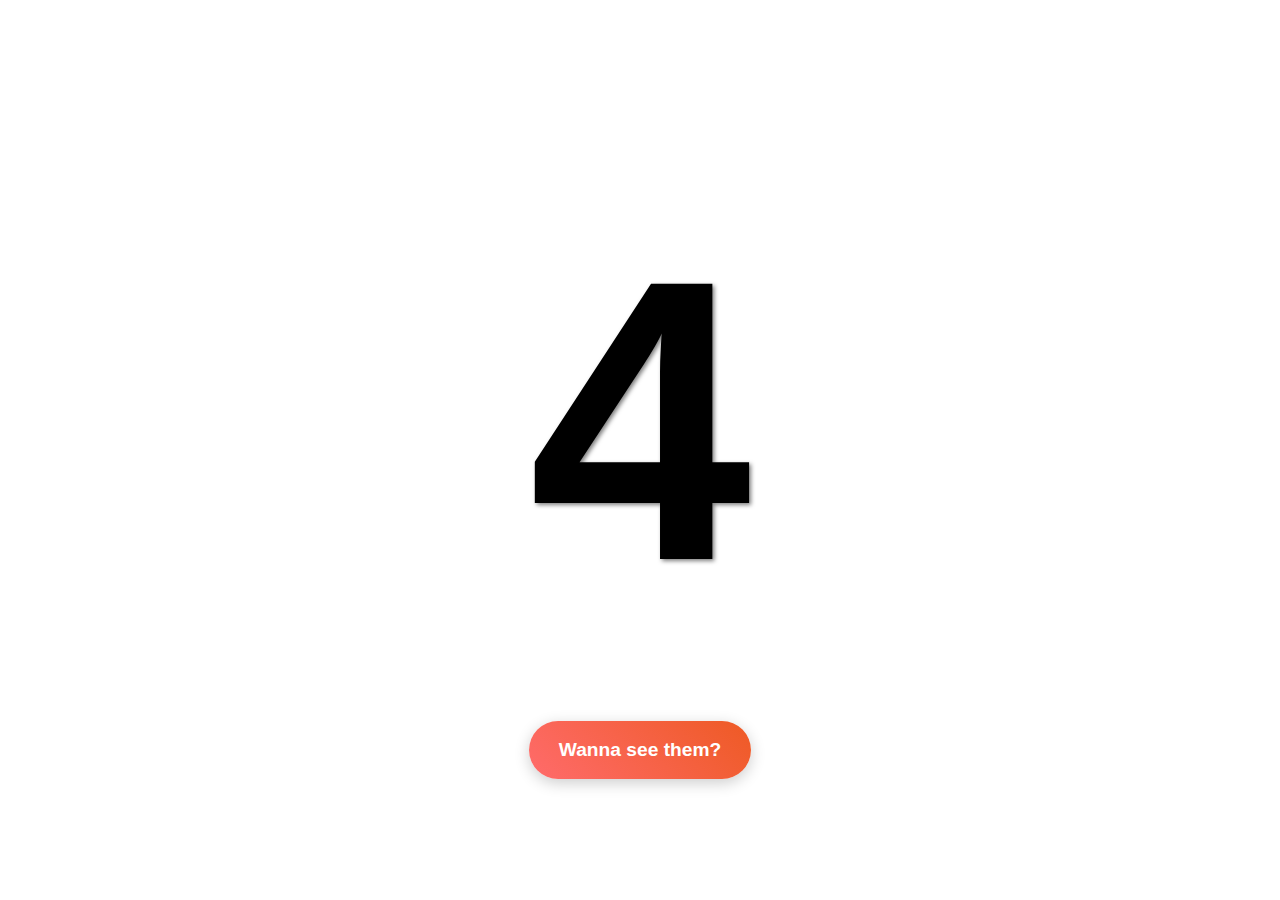
<file: index.html>
<!DOCTYPE html>
<html lang="en">
<head>
    <meta charset="UTF-8">
    <meta name="viewport" content="width=device-width, initial-scale=1.0" />
    <title>How Many Boats Does Steele Own</title>
    <link rel="stylesheet" href="resets.css">
    <link rel="stylesheet" href="styles.css">
</head>
<body>
    <div class="container">
        <h1>4</h1>
        <a href="about.html" class="about-link">Wanna see them?</a>
    </div>
</body>
</html>
</file>
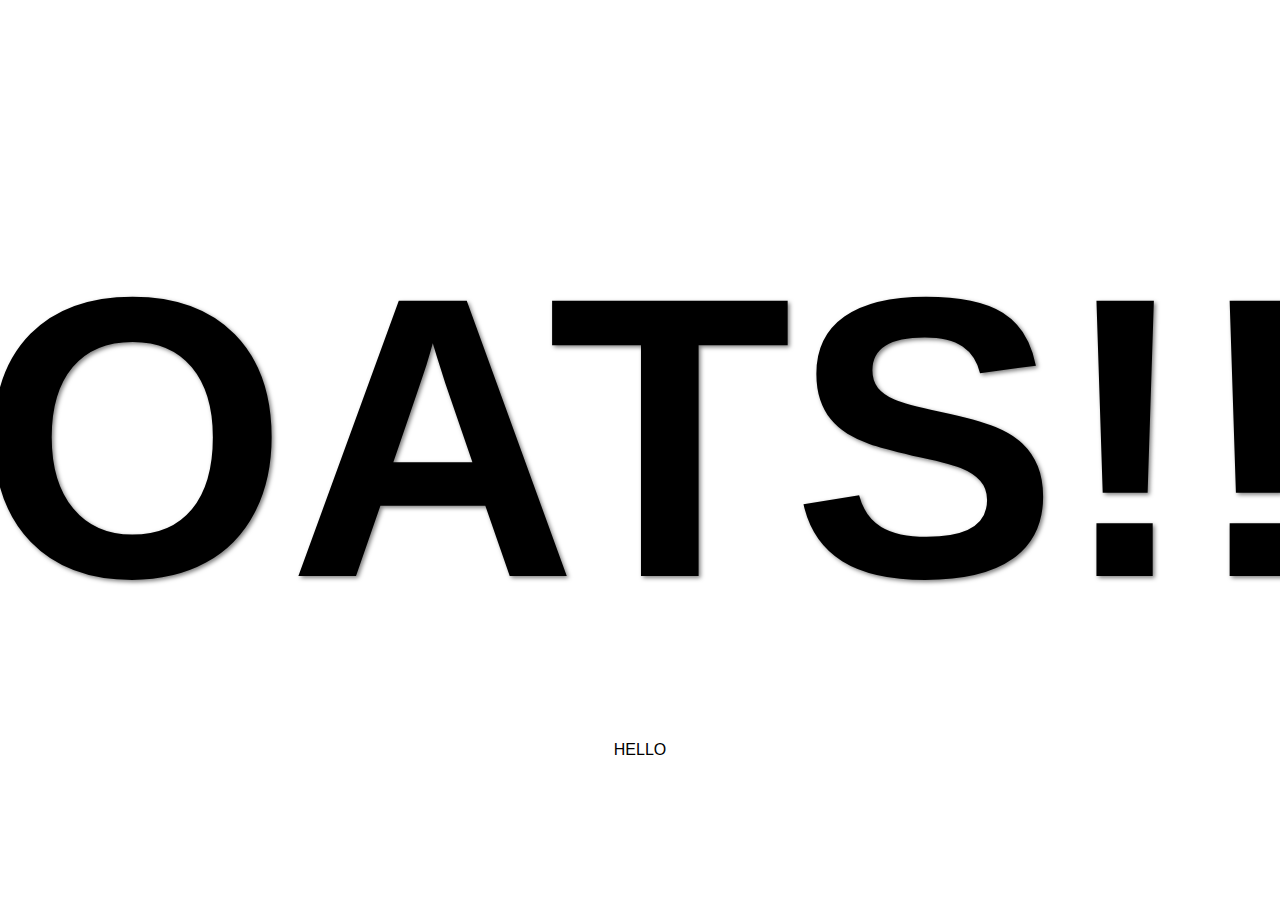
<file: about.html>
<!DOCTYPE html>
<html lang="en">
<head>
    <meta charset="UTF-8">
    <meta name="viewport" content="width=device-width, initial-scale=1.0" />
    <title>How Many Boats Does Steele Own</title>
    <link rel="stylesheet" href="resets.css">
    <link rel="stylesheet" href="styles.css">
</head>
<body>
    <div class="container">
        <h1>BOATS!!!!</h1>
        HELLO
    </div>
</body>
</html>
</file>
<file: styles.css>
@keyframes pulse {
    0% { transform: scale(1); }
    50% { transform: scale(1.1); }
    100% { transform: scale(1); }
}

body {
    font-family: 'Arial', sans-serif;
    margin: 0;
    padding: 0;
    min-height: 100vh;
    display: flex;
    flex-direction: column;
    align-items: center;
    justify-content: center;
    text-align: center;
}


h1 {
    font-size: 25rem;
    text-shadow: 2px 2px 4px rgba(0, 0, 0, 0.5);
    animation: pulse 2s infinite;
}


.about-link {
    display: inline-block;
    background: linear-gradient(45deg, #ff6b6b, #ee5a24);
    color: white;
    text-decoration: none;
    padding: 15px 30px;
    border-radius: 50px;
    font-size: 1.2rem;
    font-weight: bold;
    transition: all 0.3s ease;
    box-shadow: 0 4px 15px rgba(0, 0, 0, 0.2);
}

.about-link:hover {
    transform: translateY(-3px);
    box-shadow: 0 6px 20px rgba(0, 0, 0, 0.3);
    background: linear-gradient(45deg, #ee5a24, #ff6b6b);
}
</file>
<file: resets.css>
/* 1. Use a more-intuitive box-sizing model */
*, *::before, *::after {
    box-sizing: border-box;
  }
  
  /* 2. Remove default margin */
  * {
    margin: 0;
  }
  
  /* 3. Enable keyword animations */
  @media (prefers-reduced-motion: no-preference) {
    html {
      interpolate-size: allow-keywords;
    }
  }
  
  body {
    /* 4. Add accessible line-height */
    line-height: 1.5;
    /* 5. Improve text rendering */
    -webkit-font-smoothing: antialiased;
  }
  
  /* 6. Improve media defaults */
  img, picture, video, canvas, svg {
    display: block;
    max-width: 100%;
  }
  
  /* 7. Inherit fonts for form controls */
  input, button, textarea, select {
    font: inherit;
  }
  
  /* 8. Avoid text overflows */
  p, h1, h2, h3, h4, h5, h6 {
    overflow-wrap: break-word;
  }
  
  /* 9. Improve line wrapping */
  p {
    text-wrap: pretty;
  }
  h1, h2, h3, h4, h5, h6 {
    text-wrap: balance;
  }
  
  /*
    10. Create a root stacking context
  */
  #root, #__next {
    isolation: isolate;
  }
</file>
